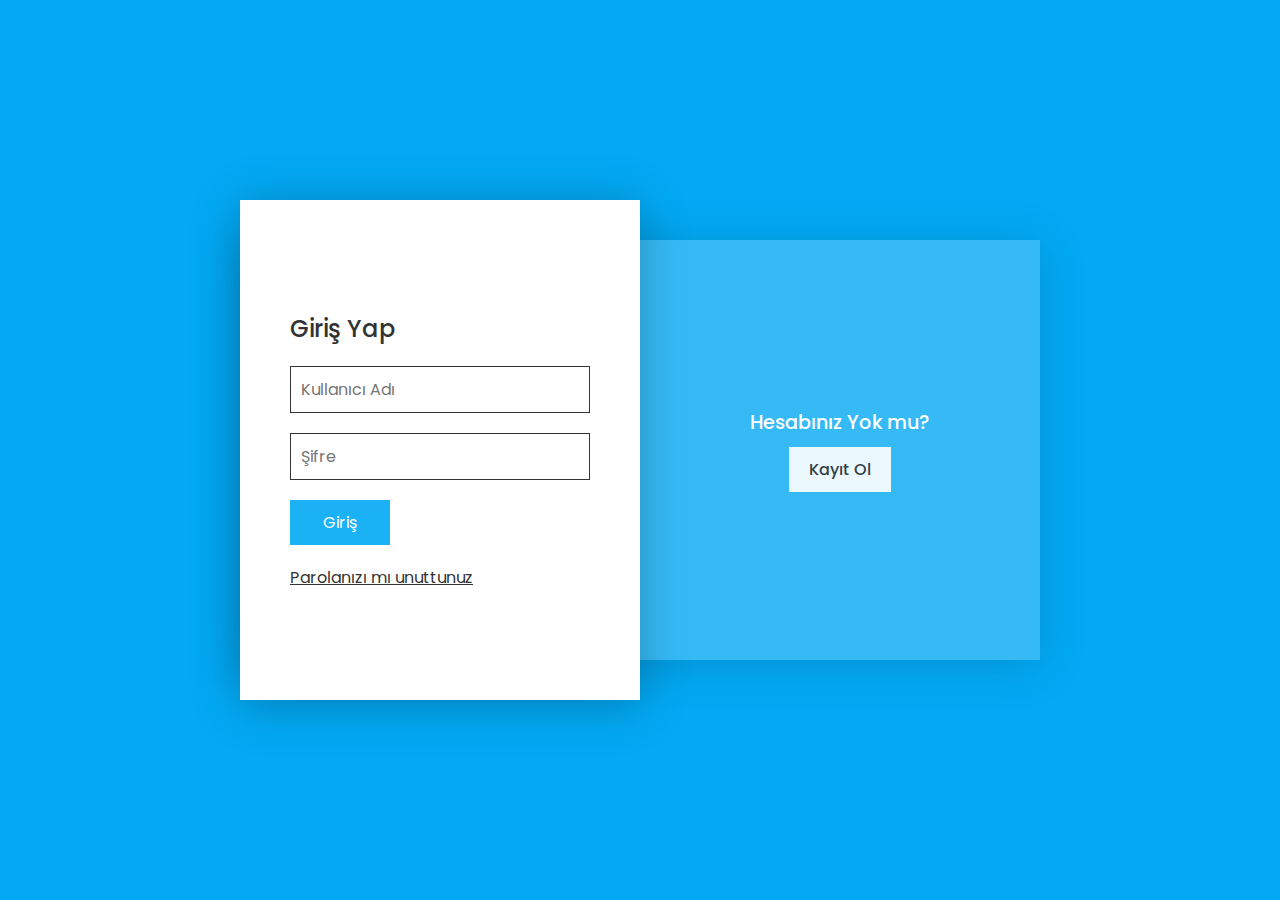
<file: KisiselWebProjesi/web-admingiris/index.html>
<!DOCTYPE html>
<html lang="en">

<head>
    <meta charset="UTF-8">
    <meta http-equiv="X-UA-Compatible" content="IE=edge">
    <meta name="viewport" content="width=device-width, initial-scale=1.0">
    <title>Login</title>
    <link rel="stylesheet" href="style.css">
</head>

<body>
    <div class="container">
        <div class="blueBg">
            <div class="box signin">
                <h2>Zaten hesabınız var mı ?</h2>
                <button class="signinBtn">Giriş Yap</button>
            </div>
            <div class="box signup">
                <h2>Hesabınız Yok mu?</h2>
                <button class="signupBtn">Kayıt Ol</button>
            </div>
        </div>
        <div class="formBx">
            <div class="form signinForm">
                <form>
                    <h3>Giriş Yap</h3>
                    <input type="text" placeholder="Kullanıcı Adı">
                    <input type="password" placeholder="Şifre">
                    <input type="submit" value="Giriş" class="girisyap">
                    <a href="#" class="forgot">Parolanızı mı unuttunuz</a>
                </form>
            </div>

            
            <div class="form signupForm">
                <form>
                    <h3>Kayıt Ol</h3>
                    <input type="text" placeholder="Kullanıcı Adı">
                    <input type="text" placeholder="Mail Adresi">
                    <input type="password" placeholder="Şifre">
                    <input type="password" placeholder="Şifreyi Tekrar Girin">
                    <input type="submit" value="Kayıt Ol" class="kayitol">
                </form>
            </div>
        </div>
    </div>


    

    <script>
        const signinBtn = document.querySelector('.signinBtn');
        const signupBtn = document.querySelector('.signupBtn');
        const formBx = document.querySelector('.formBx');
        const body = document.querySelector('body');


        signupBtn.onclick = function () {
            formBx.classList.add('active')
            body.classList.add('active')
        }

        signinBtn.onclick = function () {
            formBx.classList.remove('active')
            body.classList.remove('active')
        }
    </script>

</body>

</html>
</file>
<file: KisiselWebProjesi/web-admingiris/style.css>
@import url('https://fonts.googleapis.com/css?family=Poppins:200,300,400,500,600,700,800,900&display=swap');
*
{
    margin: 0;
    padding: 0;
    box-sizing: border-box;
    font-family: 'Poppins', sans-serif;
}

body{
    display: flex;
    justify-content: center;
    align-items: center;
    min-height: 100vh;
    background: #03a9f4;
    transition: 0.5s;
}
body.active{
    background: #f43648;
}
.container{
    position: relative;
    width: 800px;
    height: 500px;
    margin: 20px;
}
.blueBg{
    position: absolute;
    top: 40px;
    width: 100%;
    height: 420px;
    display: flex;
    justify-content: center;
    align-items: center;
    background: rgba(255, 255, 255, 0.2);
    box-shadow: 0 5px 45px rgba(0,0,0,0.15);
}
.blueBg .box{
    position: relative;
    width: 50%;
    height: 100%;
    display: flex;
    justify-content: center;
    align-items: center;
    flex-direction: column;
}
.blueBg .box h2{
    color: #fff;
    font-size: 1.2em;
    font-weight: 500;
    margin-bottom: 10px;
}
.blueBg .box button{
    cursor: pointer;
    padding: 10px 20px;
    background: #fff;
    color: #333;
    font-size: 16px;
    font-weight: 500;
    border: none;
}
.formBx{
    position: absolute;
    top: 0;
    left: 0;
    width: 50%;
    height: 100%;
    background: #fff;
    z-index: 1000;
    display: flex;
    justify-content: center;
    align-items: center;
    box-shadow: 0 5px 45px rgba(0,0,0,0.25);
    transition: 0.5s ease-in-out;
    overflow: hidden;
}
.formBx.active{
    left: 50%;
}
.formBx .form{
    position: absolute;
    left: 0;
    width: 100%;
    padding: 50px;
    transition: 0.5s;
}
.formBx .signinForm{
    transition-delay: 0.25s;
}
   

.formBx.active .signinForm{
    left: -100%;
    transition-delay: 0s;

}
   
.formBx .signupForm{
    left: 100%;
    transition-delay: 0s;
}
.formBx.active .signupForm{
    left: 0;
    transition-delay: 0.25s;
}
.formBx .form form{
    width: 100%;
    display: flex;
    flex-direction: column;
}
.formBx .form form h3{
    font-size: 1.5em;
    color: #333;
    margin-bottom: 20px;
    font-weight: 500;
}
.formBx .form form input{
    width: 100%;
    margin-bottom: 20px;
    padding: 10px;
    outline: none;
    font-size: 16px;
    border: 1px solid #333;
}
.formBx .form form input[type="submit"]
{
    background: #03a9f4;
    border: none;
    color: #fff;
    max-width: 100px;
    cursor: pointer;
    
}
.formBx.active .signupForm input[type="submit"]{
    background: #f43648;
}
.formBx .form form .forgot{
    color: #333;
}
/* ---------------------------------------------- */
.kayitol{
    transform: scale(1);
    opacity: 0.9;


}
.kayitol:hover{
    transform: scale(1.1);
}
.girisyap{
    transform: scale(1);
    opacity: 0.9;

}
.girisyap:hover{
    transform: scale(1.1);
}

.signinBtn{
    transform: scale(1);
    opacity: 0.9;
}
.signinBtn:hover{
    transform: scale(1.1);
}
.signupBtn{
    transform: scale(1);
    opacity: 0.9;
}
.signupBtn:hover{
    transform: scale(1.1);
}



/* ------------------------------------------------- */



@media (max-width: 991px)
{
    .container{
        max-width: 400px;
        height: 650px;
        display: flex;
        justify-content: center;
        align-items: center;
    }
    .container .blueBg{
        top: 0;
        height: 100%;
    }
    .formBx{
        width: 100%;
        height: 500px;
        top: 0;
        box-shadow: none;
    }
    .blueBg .box{
        position: absolute;
        width: 100%;
        height: 150px;
        bottom: 0;
    }
    .box.signin{
        top: 0;

    }
    .formBx.active{
        left: 0;
        top: 150px;
    }


}
</file>
